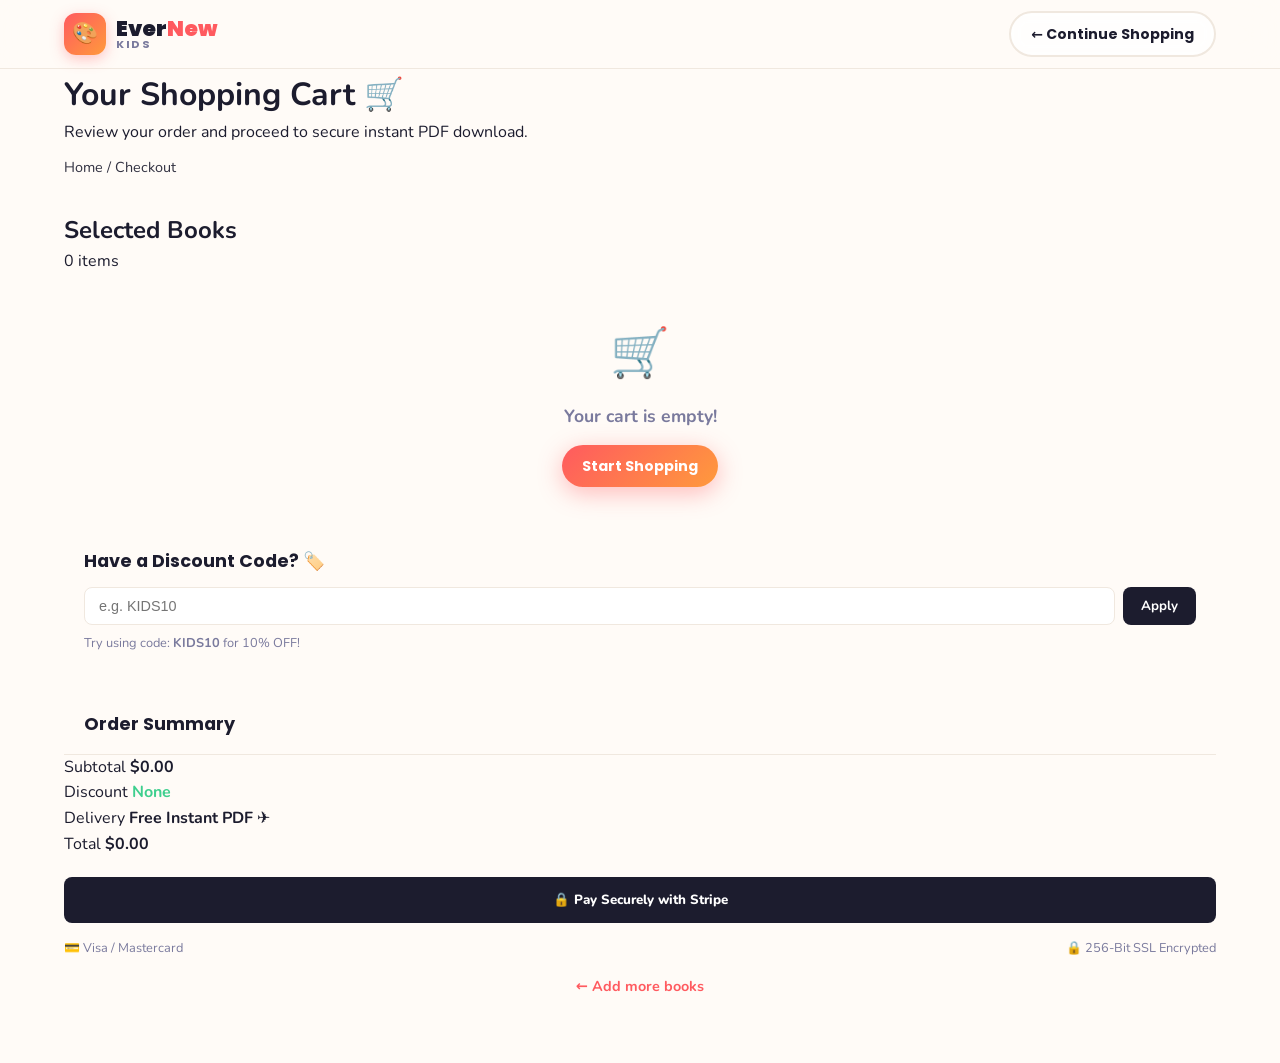
<file: checkout.html>
<!DOCTYPE html>
<html lang="en">
<head>
<meta charset="UTF-8"/>
<meta name="viewport" content="width=device-width, initial-scale=1.0"/>
<title>Checkout — EverNew Kids</title>
<meta name="description" content="Complete your purchase securely."/>

<link rel="preconnect" href="https://fonts.googleapis.com"/>
<link rel="preconnect" href="https://fonts.gstatic.com" crossorigin/>
<link href="https://fonts.googleapis.com/css2?family=Nunito:wght@400;600;700;800;900&family=Poppins:wght@400;500;600;700;800&display=swap" rel="stylesheet"/>

<link rel="stylesheet" href="css/style.css"/>
</head>

<body class="page-checkout">

<header class="site-header">
  <div class="container">
    <div class="header-inner">
      <a href="index.html" class="logo">
        <div class="logo-mark"><span>🎨</span></div>
        <div class="logo-words">
          <span class="logo-ever">Ever</span><span class="logo-new">New</span>
          <span class="logo-kids">Kids</span>
        </div>
      </a>
      <div class="header-right">
        <a href="index.html" class="btn btn-ghost btn-sm">← Continue Shopping</a>
      </div>
    </div>
  </div>
</header>

<div class="checkout-banner">
  <div class="container">
    <h1>Your Shopping Cart 🛒</h1>
    <p>Review your order and proceed to secure instant PDF download.</p>
    <div class="breadcrumb" style="margin-top: 10px; font-size: 0.9rem; opacity: 0.9;">
      <a href="index.html">Home</a> <span>/</span> <span>Checkout</span>
    </div>
  </div>
</div>

<div class="container" style="margin-top: 2rem; margin-bottom: 4rem;">
  <div class="checkout-layout">

    <!-- Cart Items Section -->
    <div class="cart-panel">
      <div class="cart-panel-head">
        <h2>Selected Books</h2>
        <span class="item-count" id="item-count">0 items</span>
      </div>
      
      <div id="cart-items">
        <!-- Javascript Dynamic Cart Items Will Render Here -->
      </div>
    </div>

    <!-- Order Summary Section -->
    <div class="summary-sticky">
      
      <div class="summary-card" style="padding: 20px; margin-bottom: 20px;">
        <h3 style="font-family: var(--font-h); font-size: 1.1rem; margin-bottom: 12px;">Have a Discount Code? 🏷️</h3>
        <form class="promo-row" id="promo-form" style="display: flex; gap: 8px;">
          <input type="text" id="promo-input" placeholder="e.g. KIDS10" required style="flex: 1; padding: 10px 14px; border: 1.5px solid var(--border); border-radius: var(--r-sm); outline: none; font-size: 0.9rem;" />
          <button type="submit" style="background: var(--text); color: #fff; font-weight: 700; padding: 10px 18px; border-radius: var(--r-sm); cursor: pointer;">Apply</button>
        </form>
        <div id="promo-msg" class="promo-msg" style="margin-top: 8px; font-size: 0.85rem; font-weight: 700;"></div>
        <p class="promo-hint" style="margin-top: 8px; font-size: 0.8rem; color: var(--muted);">Try using code: <strong>KIDS10</strong> for 10% OFF!</p>
      </div>

      <div class="summary-card">
        <div class="summary-head" style="padding: 16px 20px; border-bottom: 1px solid var(--border);">
          <h2 style="font-size: 1.1rem; font-family: var(--font-h);">Order Summary</h2>
        </div>
        <div class="summary-body">
          <div class="sum-row">
            <span>Subtotal</span>
            <strong id="sum-sub">$0.00</strong>
          </div>
          <div class="sum-row">
            <span>Discount</span>
            <strong id="sum-disc" style="color:var(--green);">None</strong>
          </div>
          <div class="sum-row">
            <span>Delivery</span>
            <strong id="sum-ship">Free Instant PDF ✈️</strong>
          </div>
          <div class="sum-row total-row">
            <span>Total</span>
            <strong class="total-amt" id="sum-total">$0.00</strong>
          </div>
        </div>
      </div>

      <button class="checkout-btn" id="checkout-btn" style="display: block; width: 100%; margin-top: 20px; padding: 14px; background: var(--text); color: #fff; font-weight: 800; border-radius: var(--r-sm); cursor: pointer; text-align: center; border: none;">
        🔒 Pay Securely with Stripe
      </button>

      <div class="payment-badges" style="display: flex; justify-content: space-between; margin-top: 15px; font-size: 0.8rem; color: var(--muted);">
        <div class="pay-badge">💳 Visa / Mastercard</div>
        <div class="pay-badge">🔒 256-Bit SSL Encrypted</div>
      </div>

      <div style="text-align: center; margin-top: 15px;">
        <a href="index.html" class="back-shop" style="color: var(--primary); font-weight: 700; font-size: 0.9rem;">← Add more books</a>
      </div>
    </div>

  </div>
</div>

<div class="toast-wrap" id="toast-container"></div>

<!-- 🚀 CHECKOUT LOGIC SCRIPT -->
<script>
  document.addEventListener('DOMContentLoaded', () => {
    let cart = JSON.parse(localStorage.getItem('evernew_cart_v2')) || [];
    let discountPercent = 0;

    const cartItemsContainer = document.getElementById('cart-items');
    const itemCountEl = document.getElementById('item-count');
    const sumSubEl = document.getElementById('sum-sub');
    const sumDiscEl = document.getElementById('sum-disc');
    const sumTotalEl = document.getElementById('sum-total');
    const promoForm = document.getElementById('promo-form');
    const promoInput = document.getElementById('promo-input');
    const promoMsg = document.getElementById('promo-msg');
    const checkoutBtn = document.getElementById('checkout-btn');

    function renderCart() {
      if (!cartItemsContainer) return;

      if (cart.length === 0) {
        cartItemsContainer.innerHTML = `
          <div style="text-align:center; padding: 40px; color: var(--muted);">
            <div style="font-size: 3rem; margin-bottom: 10px;">🛒</div>
            <p style="font-weight: 700; font-size: 1.1rem;">Your cart is empty!</p>
            <a href="index.html" class="btn btn-primary btn-sm" style="margin-top: 15px;">Start Shopping</a>
          </div>
        `;
        if (itemCountEl) itemCountEl.textContent = '0 items';
        updateTotals();
        return;
      }

      let totalItemsCount = cart.reduce((acc, item) => acc + item.qty, 0);
      if (itemCountEl) itemCountEl.textContent = `${totalItemsCount} items`;

      cartItemsContainer.innerHTML = cart.map(item => {
        let imgSrc = item.product.image || '';
        if (imgSrc && !imgSrc.startsWith('http')) {
          imgSrc = `https://tspwyzqwuqbuetsztxrw.supabase.co/storage/v1/object/public/product-images/${imgSrc.trim()}`;
        }

        return `
          <div class="cart-item" style="display: grid; grid-template-columns: 70px 1fr auto; gap: 16px; align-items: center; padding: 16px 20px; border-bottom: 1.5px solid var(--border);">
            <img src="${imgSrc}" alt="${item.product.name}" style="width: 70px; height: 85px; object-fit: cover; border-radius: 8px; border: 1px solid var(--border);" onerror="this.style.display='none'; this.nextElementSibling.style.display='flex';" />
            <div style="display:none; width:70px; height:85px; align-items:center; justify-content:center; background:#f3f4f6; border-radius:8px; font-size:1.8rem;">🎨</div>
            <div>
              <h4 style="font-family: var(--font-h); font-size: 1rem; font-weight: 800; margin-bottom: 4px;">${item.product.name}</h4>
              <div style="color: var(--primary); font-weight: 800; font-size: 0.95rem;">$${item.product.price.toFixed(2)}</div>
            </div>
            <div style="display: flex; align-items: center; gap: 10px;">
              <div style="display: flex; align-items: center; gap: 6px; background: var(--bg); border: 1.5px solid var(--border); border-radius: var(--r-sm); padding: 4px;">
                <button onclick="changeQty(${item.product.id}, -1)" class="qty-btn" style="width: 26px; height: 26px; font-weight: 900; background: #fff; border-radius: 4px; border: 1px solid var(--border); cursor: pointer;">-</button>
                <span style="font-weight: 800; font-size: 0.9rem; min-width: 20px; text-align: center;">${item.qty}</span>
                <button onclick="changeQty(${item.product.id}, 1)" class="qty-btn" style="width: 26px; height: 26px; font-weight: 900; background: #fff; border-radius: 4px; border: 1px solid var(--border); cursor: pointer;">+</button>
              </div>
              <button onclick="removeItem(${item.product.id})" style="background: none; border: none; color: #ef4444; font-size: 1.1rem; cursor: pointer; padding: 4px;" title="Remove">🗑️</button>
            </div>
          </div>
        `;
      }).join('');

      updateTotals();
    }

    window.changeQty = function(id, delta) {
      let item = cart.find(i => i.product.id === id);
      if (item) {
        item.qty += delta;
        if (item.qty <= 0) {
          cart = cart.filter(i => i.product.id !== id);
        }
        saveAndRender();
      }
    };

    window.removeItem = function(id) {
      cart = cart.filter(i => i.product.id !== id);
      saveAndRender();
    };

    function saveAndRender() {
      localStorage.setItem('evernew_cart_v2', JSON.stringify(cart));
      renderCart();
    }

    function updateTotals() {
      let subtotal = cart.reduce((acc, item) => acc + (item.product.price * item.qty), 0);
      let discountAmount = subtotal * discountPercent;
      let finalTotal = subtotal - discountAmount;

      if (sumSubEl) sumSubEl.textContent = `$${subtotal.toFixed(2)}`;
      if (sumTotalEl) sumTotalEl.textContent = `$${finalTotal.toFixed(2)}`;

      if (sumDiscEl) {
        if (discountPercent > 0) {
          sumDiscEl.textContent = `-$${discountAmount.toFixed(2)} (${discountPercent * 100}%)`;
        } else {
          sumDiscEl.textContent = 'None';
        }
      }
    }

    if (promoForm) {
      promoForm.onsubmit = (e) => {
        e.preventDefault();
        let code = promoInput.value.trim().toUpperCase();
        if (code === 'KIDS10') {
          discountPercent = 0.10;
          promoMsg.style.color = 'var(--green)';
          promoMsg.textContent = '🎉 Coupon "KIDS10" applied successfully (10% OFF)!';
          updateTotals();
        } else {
          discountPercent = 0;
          promoMsg.style.color = '#ef4444';
          promoMsg.textContent = '❌ Invalid coupon code. Try KIDS10';
          updateTotals();
        }
      };
    }

    if (checkoutBtn) {
      checkoutBtn.addEventListener('click', async () => {
        let currentCart = JSON.parse(localStorage.getItem('evernew_cart_v2')) || [];
        if (currentCart.length === 0) {
          alert('Your cart is empty!');
          return;
        }

        const originalText = checkoutBtn.textContent;
        checkoutBtn.disabled = true;
        checkoutBtn.style.opacity = '0.7';
        checkoutBtn.textContent = '🔒 Connecting to Stripe...';

        try {
          const cartItems = currentCart.map(item => ({
            id: item.product.id,
            qty: item.qty
          }));

          const response = await fetch('https://backend.evernewkid.com/create-session.php', {
            method: 'POST',
            headers: { 'Content-Type': 'application/json' },
            body: JSON.stringify({ items: cartItems, discountPercentage: discountPercent * 100 })
          });

          const session = await response.json();

          if (session.url) {
            window.location.href = session.url;
          } else {
            throw new Error(session.error || 'Session failed');
          }

        } catch (error) {
          console.error('Stripe Connection Error:', error);
          alert('❌ Error connecting to backend: ' + error.message);
          checkoutBtn.disabled = false;
          checkoutBtn.style.opacity = '1';
          checkoutBtn.textContent = originalText;
        }
      });
    }

    renderCart();
  });
</script>

</body>
</html>
</file>
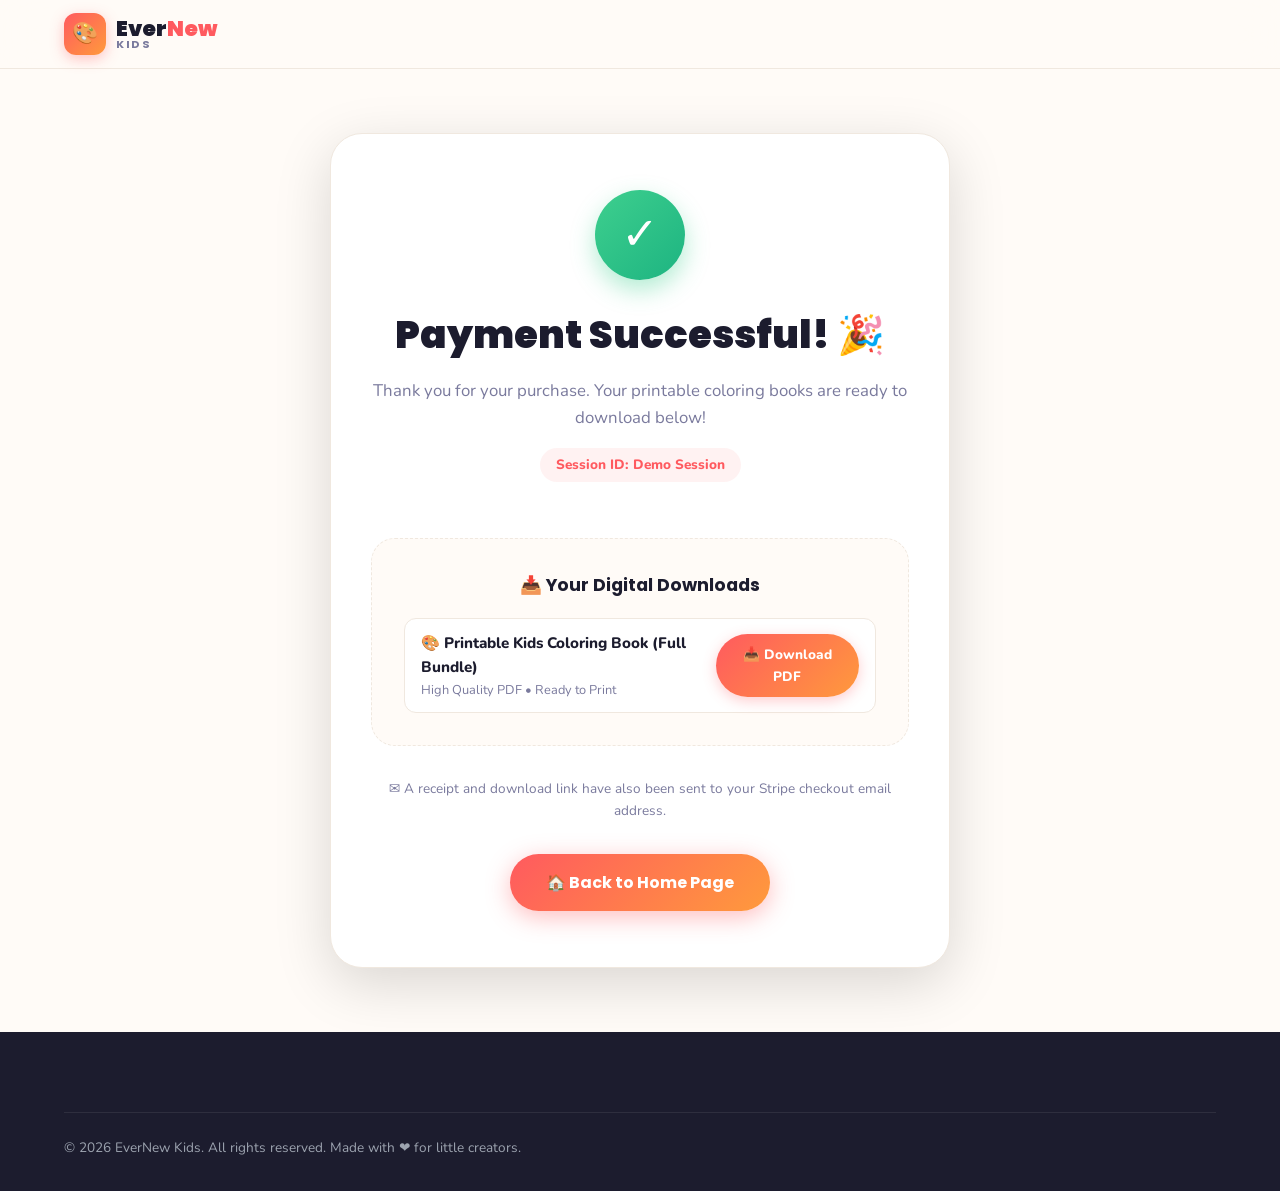
<file: success.html>
<!DOCTYPE html>
<html lang="en">
<head>
<meta charset="UTF-8"/>
<meta name="viewport" content="width=device-width, initial-scale=1.0"/>
<title>Payment Successful — EverNew Kids</title>
<meta name="description" content="Thank you for your purchase! Download your printable coloring books."/>

<link rel="preconnect" href="https://fonts.googleapis.com"/>
<link rel="preconnect" href="https://fonts.gstatic.com" crossorigin/>
<link href="https://fonts.googleapis.com/css2?family=Nunito:wght@400;600;700;800;900&family=Poppins:wght@400;500;600;700;800&display=swap" rel="stylesheet"/>

<link rel="stylesheet" href="css/style.css"/>

<style>
  .success-page {
    min-height: 100vh;
    display: flex;
    flex-direction: column;
    justify-content: space-between;
    background: var(--bg, #FFFBF7);
  }
  .success-card {
    background: var(--surface, #ffffff);
    border: 1.5px solid var(--border, #F0E8DF);
    border-radius: var(--r-xl, 32px);
    padding: 3.5rem 2.5rem;
    max-width: 620px;
    margin: 4rem auto;
    text-align: center;
    box-shadow: var(--shadow-lg, 0 16px 56px rgba(0,0,0,0.15));
    position: relative;
    overflow: hidden;
  }
  .success-icon {
    width: 90px;
    height: 90px;
    background: linear-gradient(135deg, #3ECF8E, #1DB481);
    color: white;
    border-radius: 50%;
    display: grid;
    place-items: center;
    font-size: 2.8rem;
    margin: 0 auto 1.5rem;
    box-shadow: 0 10px 25px rgba(62, 207, 142, 0.4);
    animation: popIn 0.6s cubic-bezier(0.34, 1.56, 0.64, 1);
  }
  @keyframes popIn {
    0% { transform: scale(0); opacity: 0; }
    100% { transform: scale(1); opacity: 1; }
  }
  .success-title {
    font-family: var(--font-h, 'Poppins', sans-serif);
    font-size: clamp(1.8rem, 3vw, 2.4rem);
    font-weight: 900;
    margin-bottom: 0.8rem;
    color: var(--text, #1C1C2E);
  }
  .order-id-badge {
    display: inline-block;
    background: rgba(255, 90, 95, 0.08);
    color: var(--primary, #FF5A5F);
    font-size: 0.85rem;
    font-weight: 800;
    padding: 6px 16px;
    border-radius: var(--r-pill, 999px);
    margin-bottom: 1.5rem;
  }
  .download-box {
    background: var(--bg, #FFFBF7);
    border: 1.5px dashed var(--border, #F0E8DF);
    border-radius: var(--r-lg, 24px);
    padding: 2rem;
    margin-block: 2rem;
  }
  .download-item {
    display: flex;
    align-items: center;
    justify-content: space-between;
    gap: 16px;
    padding: 12px 16px;
    background: #fff;
    border-radius: 12px;
    border: 1px solid var(--border);
    margin-bottom: 12px;
  }
  .download-item:last-child {
    margin-bottom: 0;
  }
  .item-info {
    text-align: left;
  }
  .item-title {
    font-weight: 800;
    font-size: 0.95rem;
  }
  .item-meta {
    font-size: 0.8rem;
    color: var(--muted);
  }
  .btn-download {
    background: linear-gradient(135deg, var(--primary, #FF5A5F), var(--secondary, #FF9A3C));
    color: white;
    font-weight: 800;
    padding: 10px 20px;
    border-radius: var(--r-pill, 999px);
    font-size: 0.85rem;
    display: inline-flex;
    align-items: center;
    gap: 6px;
    box-shadow: 0 4px 14px rgba(255, 90, 95, 0.3);
    transition: all 0.2s;
  }
  .btn-download:hover {
    transform: translateY(-2px);
    box-shadow: 0 8px 20px rgba(255, 90, 95, 0.45);
  }
</style>
</head>

<body class="success-page">

<header class="site-header">
  <div class="container">
    <div class="header-inner">
      <a href="index.html" class="logo">
        <div class="logo-mark"><span>🎨</span></div>
        <div class="logo-words">
          <span class="logo-ever">Ever</span><span class="logo-new">New</span>
          <span class="logo-kids">Kids</span>
        </div>
      </a>
    </div>
  </div>
</header>

<main class="container">
  <div class="success-card">
    <div class="success-icon">✓</div>
    <h1 class="success-title">Payment Successful! 🎉</h1>
    <p style="color:var(--muted); font-size:1.05rem; margin-bottom:1rem;">
      Thank you for your purchase. Your printable coloring books are ready to download below!
    </p>

    <div class="order-id-badge" id="session-badge">
      Session ID: <span id="session-id-text">Loading...</span>
    </div>

    <div class="download-box">
      <h3 style="font-family:var(--font-h); font-size:1.1rem; margin-bottom:1.2rem;">📥 Your Digital Downloads</h3>
      
      <div id="downloads-list">
        <!-- Javascript Will Insert PDF Links Here -->
        <div class="download-item">
          <div class="item-info">
            <div class="item-title">🎨 Printable Kids Coloring Book (Full Bundle)</div>
            <div class="item-meta">High Quality PDF • Ready to Print</div>
          </div>
          <!-- Supabase Storage یا آپ کی PDF فائل کا ڈائریکٹ ڈاؤن لوڈ لنک -->
          <a href="YOUR_SUPABASE_PDF_URL_HERE" class="btn-download" download target="_blank">
            📥 Download PDF
          </a>
        </div>
      </div>
    </div>

    <p style="font-size:0.85rem; color:var(--muted); margin-bottom:2rem;">
      ✉️ A receipt and download link have also been sent to your Stripe checkout email address.
    </p>

    <a href="index.html" class="btn btn-primary btn-lg">
      🏠 Back to Home Page
    </a>
  </div>
</main>

<footer class="site-footer" style="margin-top: auto;">
  <div class="container">
    <div class="footer-bottom">
      <p>© 2026 EverNew Kids. All rights reserved. Made with ❤️ for little creators.</p>
    </div>
  </div>
</footer>

<script>
  // Stripe سے واپس آنے پر URL میں موجود session_id کیوری پیرامیٹر کو نکالیں
  document.addEventListener('DOMContentLoaded', () => {
    const urlParams = new URLSearchParams(window.location.search);
    const sessionId = urlParams.get('session_id');

    const sessionText = document.getElementById('session-id-text');
    
    if (sessionId) {
      // سیشن آئی ڈی کا شارٹ ورژن دکھائیں
      sessionText.textContent = sessionId.substring(0, 18) + '...';
      
      // 🛒 کامیابی کے بعد کارٹ خود بخود خالی کر دیں
      localStorage.removeItem('evernew_cart_v2');
    } else {
      sessionText.textContent = 'Demo Session';
    }
  });
</script>

</body>
</html>
</file>
<file: css/style.css>
/* =====================================================
   EverNew Kids — PREMIUM REDESIGN & COMPLETE STYLES
   ===================================================== */

@import url('https://fonts.googleapis.com/css2?family=Nunito:wght@400;600;700;800;900&family=Poppins:wght@400;500;600;700;800&display=swap');

:root {
  --primary:      #FF5A5F;
  --primary-dark: #E0474C;
  --secondary:    #FF9A3C;
  --green:        #3ECF8E;
  --purple:       #9B59B6;
  --blue:         #3498DB;
  --yellow:       #FFD93D;

  --bg:           #FFFBF7;
  --surface:      #FFFFFF;
  --border:       #F0E8DF;
  --text:         #1C1C2E;
  --muted:        #7A7A9D;

  --shadow-xs: 0 1px 4px rgba(0,0,0,0.05);
  --shadow-sm: 0 2px 12px rgba(0,0,0,0.07);
  --shadow-md: 0 6px 28px rgba(0,0,0,0.11);
  --shadow-lg: 0 16px 56px rgba(0,0,0,0.15);
  --shadow-col: 0 8px 32px rgba(255,90,95,0.18);

  --r-sm:   8px;
  --r-md:   16px;
  --r-lg:   24px;
  --r-xl:   32px;
  --r-pill: 999px;

  --font-h: 'Poppins', 'Nunito', system-ui, -apple-system, sans-serif;
  --font-b: 'Nunito', system-ui, -apple-system, sans-serif;
}

*, *::before, *::after { box-sizing: border-box; margin: 0; padding: 0; }
html { scroll-behavior: smooth; }
body { font-family: var(--font-b); background: var(--bg); color: var(--text); line-height: 1.6; -webkit-font-smoothing: antialiased; }
img  { max-width: 100%; display: block; }
a    { text-decoration: none; color: inherit; }
ul   { list-style: none; }
button { cursor: pointer; border: none; background: none; font-family: inherit; }

.container { width: 100%; max-width: 1200px; margin-inline: auto; padding-inline: 24px; }

.grad-text {
  background: linear-gradient(135deg, var(--primary) 0%, var(--secondary) 100%);
  -webkit-background-clip: text;
  -webkit-text-fill-color: transparent;
  background-clip: text;
}

/* Buttons */
.btn {
  display: inline-flex; align-items: center; gap: 8px;
  font-family: var(--font-h); font-weight: 700;
  border-radius: var(--r-pill);
  transition: all 0.2s ease;
  white-space: nowrap;
  justify-content: center;
}
.btn-primary {
  background: linear-gradient(135deg, var(--primary) 0%, var(--secondary) 100%);
  color: #fff;
  box-shadow: 0 6px 24px rgba(255,90,95,0.4);
}
.btn-primary:hover { transform: translateY(-2px); box-shadow: 0 12px 32px rgba(255,90,95,0.5); }
.btn-ghost {
  background: rgba(255,255,255,0.8);
  color: var(--text);
  border: 2px solid var(--border);
  backdrop-filter: blur(8px);
}
.btn-ghost:hover { border-color: var(--primary); color: var(--primary); background: rgba(255,90,95,0.05); }
.btn-lg { padding: 16px 36px; font-size: 1rem; }
.btn-sm { padding: 10px 20px; font-size: 0.875rem; }

/* Announcement & Header */
.announcement-bar {
  background: linear-gradient(90deg, var(--primary) 0%, var(--secondary) 100%);
  color: #fff; text-align: center; padding: 10px 24px;
  font-size: 0.875rem; font-weight: 600; letter-spacing: 0.02em;
}

.site-header {
  position: sticky; top: 0; z-index: 999;
  background: rgba(255,251,247,0.9);
  backdrop-filter: blur(20px); -webkit-backdrop-filter: blur(20px);
  border-bottom: 1px solid var(--border);
  transition: box-shadow 0.3s;
}
.site-header.scrolled { box-shadow: var(--shadow-md); }

.header-inner { display: flex; align-items: center; justify-content: space-between; height: 68px; gap: 24px; }
.logo { display: flex; align-items: center; gap: 10px; flex-shrink: 0; }
.logo-mark {
  width: 42px; height: 42px;
  background: linear-gradient(135deg, var(--primary), var(--secondary));
  border-radius: 12px; display: grid; place-items: center;
  font-size: 1.3rem; box-shadow: 0 4px 14px rgba(255,90,95,0.35);
}
.logo-words { font-family: var(--font-h); line-height: 1; font-size: 1.35rem; }
.logo-ever  { font-weight: 900; color: var(--text); }
.logo-new   { font-weight: 900; color: var(--primary); }
.logo-kids  { display: block; font-size: 0.7rem; font-weight: 700; letter-spacing: 0.15em; text-transform: uppercase; color: var(--muted); }

.main-nav { display: flex; align-items: center; gap: 36px; }
.main-nav a { font-size: 0.9rem; font-weight: 600; color: var(--muted); position: relative; transition: color 0.18s; }
.main-nav a:hover { color: var(--primary); }

.header-right { display: flex; align-items: center; gap: 12px; }
.cart-btn {
  display: flex; align-items: center; gap: 8px;
  background: linear-gradient(135deg, var(--primary), var(--secondary));
  color: #fff; font-weight: 700; font-size: 0.9rem;
  padding: 10px 22px; border-radius: var(--r-pill);
  box-shadow: 0 4px 16px rgba(255,90,95,0.35); transition: all 0.2s;
}
.cart-btn:hover { transform: translateY(-1px); box-shadow: 0 8px 24px rgba(255,90,95,0.45); }
.cart-count {
  background: #fff; color: var(--primary);
  font-size: 0.72rem; font-weight: 900;
  min-width: 20px; height: 20px; border-radius: var(--r-pill);
  display: grid; place-items: center; padding: 0 5px; transition: transform 0.2s;
}
.cart-count.bump { transform: scale(1.5); }
.hamburger { display: none; flex-direction: column; gap: 5px; padding: 4px; }
.hamburger span { display: block; width: 24px; height: 2.5px; background: var(--text); border-radius: 2px; }

/* Hero Section */
.hero { min-height: calc(100vh - 110px); position: relative; overflow: hidden; display: flex; align-items: center; padding-block: 5rem; }
.hero-bg-shapes { position: absolute; inset: 0; pointer-events: none; }
.shape { position: absolute; border-radius: 50%; filter: blur(80px); opacity: 0.35; }
.shape-1 { width: 600px; height: 600px; background: radial-gradient(circle, #FF5A5F, transparent); top: -200px; right: -100px; }
.shape-2 { width: 500px; height: 500px; background: radial-gradient(circle, #FFD93D, transparent); bottom: -150px; left: -100px; }

.hero-grid { display: grid; grid-template-columns: 1fr 1fr; align-items: center; gap: 5rem; position: relative; z-index: 1; }
.hero-pill {
  display: inline-flex; align-items: center; gap: 8px;
  background: linear-gradient(135deg, rgba(255,90,95,0.12), rgba(255,154,60,0.12));
  border: 1.5px solid rgba(255,90,95,0.25); color: var(--primary); font-weight: 800; font-size: 0.82rem;
  padding: 8px 18px; border-radius: var(--r-pill); margin-bottom: 1.5rem;
}
.hero-heading { font-family: var(--font-h); font-size: clamp(2.2rem, 4.5vw, 3.6rem); font-weight: 900; line-height: 1.12; margin-bottom: 1.5rem; }
.hero-sub { font-size: 1.1rem; color: var(--muted); line-height: 1.8; margin-bottom: 2.5rem; max-width: 500px; }
.hero-btns { display: flex; flex-wrap: wrap; gap: 14px; margin-bottom: 2.5rem; }
.hero-trust { display: flex; gap: 2rem; flex-wrap: wrap; }
.trust-item { display: flex; align-items: center; gap: 8px; font-size: 0.875rem; font-weight: 700; }
.trust-icon { width: 32px; height: 32px; background: var(--surface); border-radius: 8px; display: grid; place-items: center; box-shadow: var(--shadow-sm); }

.hero-visual { position: relative; }
.books-showcase {
  display: grid; grid-template-columns: 1fr 1fr; gap: 16px; padding: 16px;
  background: rgba(255,255,255,0.6); border-radius: var(--r-xl);
  backdrop-filter: blur(20px); border: 1px solid rgba(255,255,255,0.8); box-shadow: var(--shadow-lg);
}
.book-card { border-radius: var(--r-lg); padding: 28px 20px; text-align: center; transition: transform 0.3s; }
.book-card:hover { transform: translateY(-8px) scale(1.03); }
.bc-1 { background: linear-gradient(135deg, #FFEBE8, #FFD0CC); }
.bc-2 { background: linear-gradient(135deg, #F0E8FF, #E0D0FF); }
.bc-3 { background: linear-gradient(135deg, #E8F4FF, #C8E8FF); }
.bc-4 { background: linear-gradient(135deg, #E8FFE8, #C8F0C8); }
.book-emoji { font-size: 3.5rem; margin-bottom: 10px; }
.book-title { font-family: var(--font-h); font-size: 0.9rem; font-weight: 800; }

.hero-float-badge, .hero-float-badge2 {
  position: absolute; background: var(--surface); border-radius: var(--r-md);
  padding: 12px 16px; box-shadow: var(--shadow-md); display: flex; align-items: center; gap: 10px; border: 1px solid var(--border);
}
.hero-float-badge  { bottom: -16px; left: -24px; }
.hero-float-badge2 { top: -16px; right: -16px; }

/* Stats Banner */
.stats-banner { background: linear-gradient(135deg, var(--text) 0%, #2D2D4E 100%); padding: 3rem 0; }
.stats-row { display: flex; align-items: center; justify-content: center; flex-wrap: wrap; }
.stat { text-align: center; padding: 0 3rem; }
.stat-num { font-family: var(--font-h); font-size: 2.2rem; font-weight: 900; background: linear-gradient(135deg, var(--primary), var(--secondary)); -webkit-background-clip: text; -webkit-text-fill-color: transparent; }
.stat-label { color: #9CA3AF; font-size: 0.85rem; font-weight: 600; margin-top: 6px; text-transform: uppercase; }
.stat-divider { width: 1px; height: 60px; background: rgba(255,255,255,0.1); }

/* Products Section */
.products-section { padding: 6rem 0; }
.section-header { text-align: center; margin-bottom: 3rem; }
.section-pill { display: inline-flex; align-items: center; gap: 6px; background: rgba(255,90,95,0.1); color: var(--primary); font-size: 0.8rem; font-weight: 800; padding: 6px 16px; border-radius: var(--r-pill); margin-bottom: 14px; }
.section-title { font-family: var(--font-h); font-size: clamp(1.8rem, 3.5vw, 2.6rem); font-weight: 800; margin-bottom: 14px; }

.filter-bar { display: flex; justify-content: center; flex-wrap: wrap; gap: 10px; margin-bottom: 3rem; }
.filter-tab { padding: 9px 22px; border-radius: var(--r-pill); font-size: 0.875rem; font-weight: 700; color: var(--muted); background: var(--surface); border: 2px solid var(--border); transition: all 0.2s; }
.filter-tab.active, .filter-tab:hover { background: linear-gradient(135deg, var(--primary), var(--secondary)); border-color: transparent; color: #fff; }

.products-grid { display: grid; grid-template-columns: repeat(auto-fill, minmax(270px, 1fr)); gap: 24px; }
.product-card { background: var(--surface); border-radius: var(--r-lg); overflow: hidden; border: 1.5px solid var(--border); box-shadow: var(--shadow-sm); display: flex; flex-direction: column; transition: transform 0.3s; position: relative; }
.product-card:hover { transform: translateY(-8px); box-shadow: var(--shadow-col); }

.pc-badge { position: absolute; top: 14px; left: 14px; z-index: 2; font-size: 0.7rem; font-weight: 900; text-transform: uppercase; padding: 5px 12px; border-radius: var(--r-pill); }
.pc-badge.hot { background: linear-gradient(135deg, var(--primary), var(--secondary)); color: #fff; }

.pc-thumb { aspect-ratio: 4/3; position: relative; overflow: hidden; }
.pc-real-img { position: absolute; inset: 0; width: 100%; height: 100%; object-fit: cover; object-position: top center; transition: transform 0.5s; }
.product-card:hover .pc-real-img { transform: scale(1.08); }

.pc-overlay { position: absolute; inset: 0; background: linear-gradient(to top, rgba(28,28,46,0.85) 0%, transparent 60%); display: flex; flex-direction: column; justify-content: flex-end; padding: 16px; opacity: 0; transition: opacity 0.3s; }
.product-card:hover .pc-overlay { opacity: 1; }
.pc-overlay-btn { padding: 10px; border-radius: var(--r-sm); background: rgba(255,255,255,0.15); color: #fff; font-weight: 700; font-size: 0.85rem; border: 1px solid rgba(255,255,255,0.3); backdrop-filter: blur(8px); margin-bottom: 6px; cursor: pointer; text-align: center; }

.pc-body { padding: 18px 20px 20px; display: flex; flex-direction: column; flex: 1; }
.pc-cat { font-size: 0.72rem; font-weight: 800; text-transform: uppercase; color: var(--primary); margin-bottom: 6px; }
.pc-name { font-family: var(--font-h); font-size: 1.05rem; font-weight: 800; margin-bottom: 6px; color: var(--text); }
.pc-desc { font-size: 0.85rem; color: var(--muted); line-height: 1.55; margin-bottom: 12px; flex: 1; }
.pc-footer { display: flex; align-items: center; justify-content: space-between; }
.pc-price { font-family: var(--font-h); font-size: 1.15rem; font-weight: 900; color: var(--primary); }
.pc-price-old { font-size: 0.85rem; text-decoration: line-through; color: var(--muted); margin-left: 6px; font-weight: 600; }

/* 🌟 بہتر اور ماڈرن Add بٹن ڈیزائن */
..btn-add {
  display: inline-flex !important;
  align-items: center !important;
  gap: 6px !important;
  background: linear-gradient(135deg, var(--primary), var(--secondary)) !important;
  color: #fff !important;
  font-family: var(--font-h) !important;
  font-weight: 800 !important;
  font-size: 0.82rem !important;
  padding: 8px 16px !important;
  border-radius: var(--r-pill) !important;
  box-shadow: 0 4px 12px rgba(255, 90, 95, 0.3) !important;
  cursor: pointer !important;
  border: none !important;
}

.btn-add:hover {
  transform: translateY(-2px);
  box-shadow: 0 6px 16px rgba(255, 90, 95, 0.45);
}

.btn-add.added {
  background: linear-gradient(135deg, var(--green), #1DB481);
}

.view-more-container { text-align: center; margin: 50px auto; }
.view-more-btn { background: linear-gradient(135deg, var(--primary), var(--secondary)); color: white; padding: 14px 35px; font-size: 16px; font-weight: bold; border-radius: 50px; cursor: pointer; }
.view-more-container.hidden { display: none !important; }

/* Why Us & Testimonials */
.why-us { padding: 5rem 0; background: var(--surface); border-top: 1px solid var(--border); border-bottom: 1px solid var(--border); }
.why-grid { display: grid; grid-template-columns: 1fr 1fr; gap: 4rem; align-items: center; }
.why-features { display: grid; gap: 20px; }
.why-feature { display: flex; gap: 16px; align-items: flex-start; }
.wf-icon { width: 48px; height: 48px; border-radius: 12px; display: grid; place-items: center; font-size: 1.2rem; flex-shrink: 0; color: #fff; }
.why-card-big { background: var(--bg); border: 1.5px solid var(--border); padding: 40px; border-radius: var(--r-xl); text-align: center; }
.review-avatars { display: flex; align-items: center; justify-content: center; margin-top: 10px; }
.avatar { width: 36px; height: 36px; border-radius: 50%; display: grid; place-items: center; color: #fff; font-weight: bold; font-size: 0.85rem; border: 2px solid #fff; margin-left: -10px; }
.avatar:first-child { margin-left: 0; }

.testimonials { padding: 6rem 0; }
.testimonials-grid { display: grid; grid-template-columns: repeat(auto-fit, minmax(300px, 1fr)); gap: 24px; }
.testi-card { background: var(--surface); border: 1.5px solid var(--border); padding: 30px; border-radius: var(--r-lg); box-shadow: var(--shadow-sm); display: flex; flex-direction: column; justify-content: space-between; }
.testi-stars { margin-bottom: 14px; }
.testi-text { font-size: 0.95rem; color: var(--muted); line-height: 1.7; margin-bottom: 20px; }
.testi-author { display: flex; align-items: center; gap: 12px; }
.testi-avatar { width: 42px; height: 42px; border-radius: 50%; display: grid; place-items: center; color: #fff; font-weight: bold; }

/* Newsletter */
.newsletter { padding: 4rem 0 6rem; }
.newsletter-box { background: linear-gradient(135deg, var(--primary), var(--secondary)); border-radius: var(--r-xl); padding: 4rem 2rem; text-align: center; color: #fff; position: relative; overflow: hidden; box-shadow: var(--shadow-lg); }
.nl-deco { font-size: 1.5rem; margin-bottom: 1rem; opacity: 0.8; }
.nl-title { font-family: var(--font-h); font-size: clamp(1.8rem, 3vw, 2.4rem); font-weight: 900; margin-bottom: 10px; }
.nl-sub { font-size: 1rem; opacity: 0.9; margin-bottom: 2rem; }
.nl-form { max-width: 500px; margin: 0 auto; display: flex; background: #fff; padding: 6px; border-radius: var(--r-pill); box-shadow: var(--shadow-md); }
.nl-form input { flex: 1; border: none; padding: 12px 20px; font-size: 0.95rem; outline: none; border-radius: var(--r-pill); }
.nl-form button { background: var(--text); color: #fff; font-weight: 800; padding: 12px 28px; border-radius: var(--r-pill); cursor: pointer; }
.nl-note { font-size: 0.8rem; opacity: 0.8; margin-top: 12px; }

/* Toast */
.toast-wrap { position: fixed; bottom: 24px; right: 24px; z-index: 9999; display: flex; flex-direction: column; gap: 10px; }
.toast { background: var(--text); color: #fff; padding: 14px 20px; border-radius: var(--r-md); box-shadow: var(--shadow-lg); font-weight: 600; display: flex; align-items: center; gap: 10px; }

/* Footer */
.site-footer { background: var(--text); padding-top: 5rem; padding-bottom: 2rem; color: #9CA3AF; }
.footer-top { display: grid; grid-template-columns: 2fr 1fr 1fr 1fr; gap: 3rem; margin-bottom: 4rem; }
.footer-tagline { font-size: 0.9rem; line-height: 1.7; margin-bottom: 20px; }
.social-row { display: flex; gap: 10px; }
.social-btn { width: 38px; height: 38px; background: rgba(255,255,255,0.08); border-radius: 50%; display: grid; place-items: center; transition: background 0.2s; }
.social-btn:hover { background: var(--primary); }
.footer-col h4 { color: #fff; font-family: var(--font-h); font-size: 1rem; font-weight: 700; margin-bottom: 20px; }
.footer-col ul { display: grid; gap: 12px; }
.footer-col a { font-size: 0.9rem; transition: color 0.2s; }
.footer-col a:hover { color: var(--primary); }
.footer-bottom { border-top: 1px solid rgba(255,255,255,0.08); padding-top: 1.5rem; display: flex; justify-content: space-between; align-items: center; flex-wrap: wrap; gap: 16px; font-size: 0.85rem; }
.footer-links { display: flex; gap: 20px; }

/* Responsive */
@media (max-width: 900px) {
  .hero-grid, .why-grid { grid-template-columns: 1fr; text-align: center; }
  .hero-float-badge, .hero-float-badge2 { display: none; }
  .footer-top { grid-template-columns: 1fr 1fr; }
}
@media (max-width: 768px) {
  .main-nav { display: none; }
  .hamburger { display: flex; }
  .footer-top { grid-template-columns: 1fr; }
}
</file>
